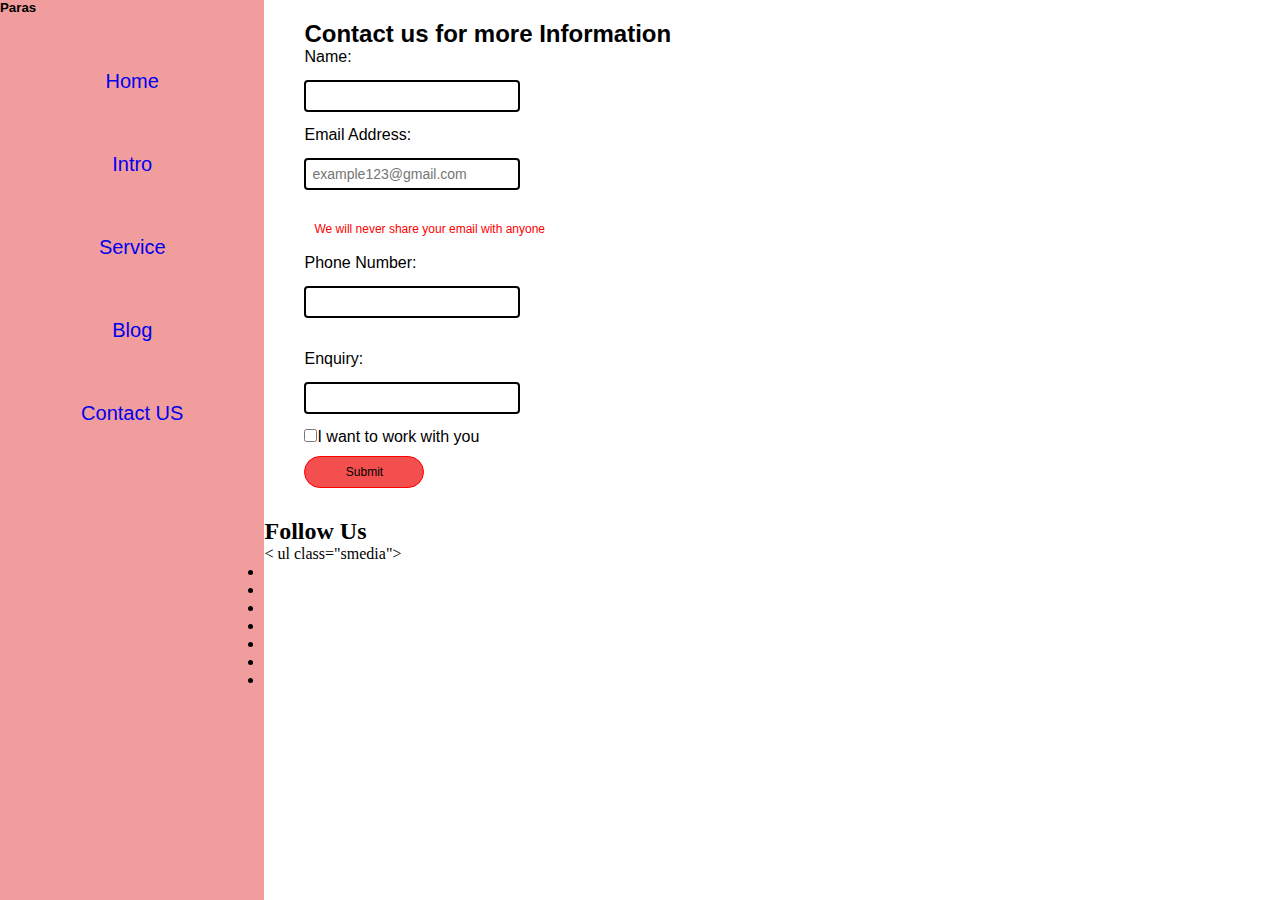
<file: contact.html>
<!DOCTYPE html>
<html lang="en">

<head>
    <meta charset="UTF-8">
    <meta http-equiv="X-UA-Compatible" content="IE=edge">
    <meta name="viewport" content="width=device-width, initial-scale=1.0">
    <title>Document</title>
    <link rel="stylesheet" href="contact.css">
    <link rel="stylesheet" href="https://cdnjs.cloudflare.com/ajax/libs/font-awesome/6.2.1/css/all.min.css" integrity="sha512-MV7K8+y+gLIBoVD59lQIYicR65iaqukzvf/nwasF0nqhPay5w/9lJmVM2hMDcnK1OnMGCdVK+iQrJ7lzPJQd1w==" crossorigin="anonymous" referrerpolicy="no-referrer"
    />
</head>

<body>
    <div class="container">
        <div class="sidebar">
            <h5>
                Paras <i class="fa-solid fa-bars bar"></i>
            </h5>
            <nav>
                <ul>
                    <li>
                        <a href="/home.html"><i class="fa-solid fa-house-user"></i> Home</a></li>
                    <li>
                        <a href="/intro.html">Intro</a></li>
                    <li>
                        <a href="/service.html">Service</a></li>
                    <li>
                        <a href="/blog.html">Blog</a></li>
                    <li>
                        <a href="/contact.html"><i class="fa-solid fa-address-book"></i> Contact US</a></li>
                </ul>
            </nav>
        </div>
        <div class="main">
            <form>
                <div class="divform">
                    <h2>Contact us for more Information</h2>
                    <div class="name">
                        <label for="name">Name:</label>
                        <input class="input" type="text" id="name">
                    </div>
                    <div class="email">
                        <label for="email">Email Address:</label>
                        <input class="input" id="email" name="email" placeholder="example123@gmail.com" /> <br>
                    </div>
                    <label for=""><p>We will never share your email with anyone</p></label><br>
                    <div class="phone">
                        <label for="phone">Phone Number:</label>
                        <input class="input" type="tel" id="phone" name="phone" pattern="[9-0]" size="10" required/><br>
                    </div>
                    <div class="enquiry">
                        <label for="enquiry">Enquiry:</label>
                        <input class="input" type="text" id="name">
                    </div>
                    <div>
                        <input type="checkbox"><label for="tick">I want to work with you</label>
                    </div>
                    <button type="submit">Submit</button>
                </div>
            </form>
            <h2>Follow Us</h2>
            <div>
                < ul class="smedia">
                    <li><a href="https://www.facebook.com/parasgrg2000?mibextid=ZbWKwL"><i class="fa-brands fa-facebook m"></i></a></li>
                    <li><i class="fa-brands fa-instagram m"></i></li>
                    <li><a href="https://www.snapchat.com/add/parasgrg2000?share_id=1OTgZ7omwvg&locale=en-GB"><i class="fa-brands fa-snapchat m"></i></a></li>
                    <li><a href="http://github.com/parasgurung"><i class="fa-brands fa-github m"></i></a></li>
                    <li><a href="tiktok.com/@_cassius2000"><i class="fa-brands fa-tiktok m"></i></a></li>
                    <li><i class="fa-brands fa-linkedin m"></i></li>
                    <li><i class="fa-brands fa-twitter m"></i></li>
                    </ul>
            </div>
        </div>
    </div>
</body>

</html>
</file>
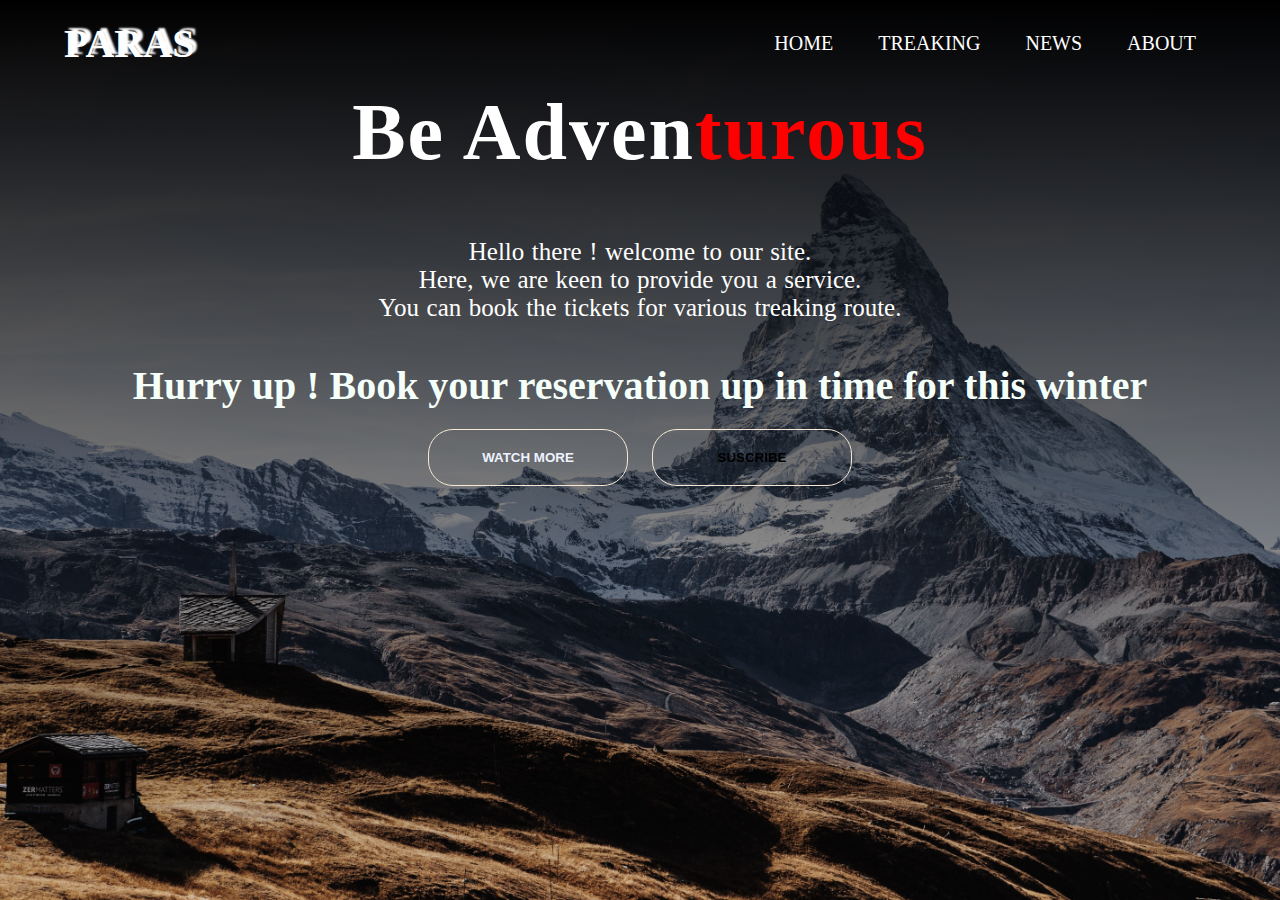
<file: samples/project/project.html>
<!DOCTYPE html>
<html lang="en">

<head>
    <meta charset="UTF-8">
    <meta http-equiv="X-UA-Compatible" content="IE=edge">
    <meta name="viewport" content="width=device-width, initial-scale=1.0">
    <title>Document</title>
    <link rel="stylesheet" href="project.css">
    <script src="project.js"></script>
</head>

<body>
    <div class="topbar">
        <div class="navbar">
            <h1>PARAS</h1>
            <ul>
                <li><a href="#">Home</a></li>
                <li><a href="#">Treaking</a></li>
                <li><a href="#">News</a></li>
                <li><a href="#">About</a></li>
            </ul>
        </div>
        <div class="content">
            <h2>Be Adven<span>turous</span></h2>
            <p class="para">Hello there ! welcome to our site.<br> Here, we are keen to provide you a service. <br>You can book the tickets for various treaking route.</p>
            <h3>Hurry up ! Book your reservation up in time for this winter</h3>
        </div>
        <div>
            <button class="btn" type="button">Watch More</button>
            <!--summit or reset-->
            <button type="button">Suscribe</button>
        </div>
    </div>
</body>

</html>
</file>
<file: contact.css>
* {
    margin: 0;
    padding: 0;
}

.sidebar {
    background-color: rgb(241, 157, 157);
    width: 300px;
    height: 100vh;
    font-family: 'Fera Sans', sans-serif;
    text-align: center;
}

h5 {
    position: absolute;
}

.bar {
    width: 370px;
    right: 0;
    position: relative;
}

.sidebar nav {
    padding: 40px;
}

.sidebar nav li {
    list-style: none;
    font-size: 20px;
    padding: 30px 4px;
    cursor: pointer;
}

.sidebar nav li a {
    text-decoration: none;
}

.main {
    /* background-color: yellow; */
    width: 90%;
}

.container {
    display: flex;
}

form .divform {
    margin: 20px 40px;
    font-family: 'Fera Sans', sans-serif;
}

h1 {
    color: black;
    letter-spacing: 1.5px;
    font-weight: bold;
}

label {
    font-size: 16px;
}

.divform .name {
    display: flex;
    flex-direction: column;
}

.divform .email {
    display: flex;
    flex-direction: column;
}

form .divform p {
    font-size: 12px;
    padding-left: 10px;
    color: red;
}

form .divform .phone {
    display: flex;
    flex-direction: column;
}

.divform .enquiry {
    display: flex;
    flex-direction: column;
}

form .divform .submit {
    display: flex;
    flex-direction: column;
}

.input {
    width: 200px;
    margin: 14px 0;
    padding: 6px;
    font-size: 14px;
    border: 2px solid black;
    border-radius: 4px;
}

button {
    cursor: pointer;
    background-color: rgb(243, 79, 79);
    width: 120px;
    margin: 10px 0;
    padding: 8px;
    font-size: 12px;
    border: 1px solid red;
    border-radius: 20px;
}

button:hover {
    background-color: transparent;
}

.m {
    cursor: pointer;
}
</file>
<file: samples/project/project.css>
* {
    margin: 0;
    padding: 0;
}

.topbar {
    width: 100%;
    height: 100vh;
    background-image: linear-gradient(rgb(0 0 0.8), transparent), url(../../images/mount.jpg);
    /*url(/images/mount.jpg)*/
    background-size: cover;
    background-position: center;
    text-align: center;
}

.topbar .navbar {
    width: 90%;
    margin: auto;
    font-size: 20px;
    padding: 20px 0px;
    display: flex;
    align-items: center;
    flex-wrap: wrap;
    justify-content: space-between;
}

h1 {
    margin-left: 0;
    width: 120px;
    color: #fff;
    text-shadow: 4px -3px 2px;
}

.navbar ul li {
    list-style: none;
    display: inline-block;
    margin: 0 20px;
    position: relative;
}

.navbar ul li a {
    text-decoration: none;
    color: #fff;
    text-transform: uppercase;
}

.navbar ul li::after {
    content: '';
    height: 6px;
    width: 0;
    background: #009600;
    position: absolute;
    left: 0;
    bottom: -10px;
    transition: 0.6s;
}

.navbar ul li:hover::after {
    width: 100%;
}

.content {
    width: 100%;
    position: absulute;
    transform: transform(50%);
    top: 50%;
    text-align: center;
}

.content h2 {
    color: #fff;
    font-size: 80px;
    font-weight: bold;
    letter-spacing: 2px;
    text-align: center;
}

h2 span {
    color: red;
}

.content .para {
    position: relative;
    padding-right: auto;
    font-size: 25px;
    margin-top: 50px;
    margin-bottom: 30px;
    padding: 10px;
    word-spacing: 1.2px;
    color: white;
    font-family: 'Times New Roman', Times, serif;
}

.content h3 {
    font-weight: 100px;
    font-size: 40px;
    color: rgb(245, 255, 250);
    font-family: Georgia, 'Times New Roman', Times, serif;
}

button {
    text-align: center;
    background: transparent;
    width: 200px;
    text-transform: uppercase;
    font-weight: bold;
    border: 1px solid rgb(245, 233, 214);
    border-radius: 25px;
    padding: 20px;
    cursor: pointer;
    text-align: center;
    margin: 20px 10px;
    position: absulute;
}

.btn {
    background-color: rgb(12, 12, 14 / 0.7);
    color: rgb(238 242 255 / 1);
    transition-property: all;
    transition-duration: 300ms;
}

.btn:hover {
    background-color: rgba(1, 1, 3, 0.25);
}

.btn:hover ::after {
    width: 100%;
}
</file>
